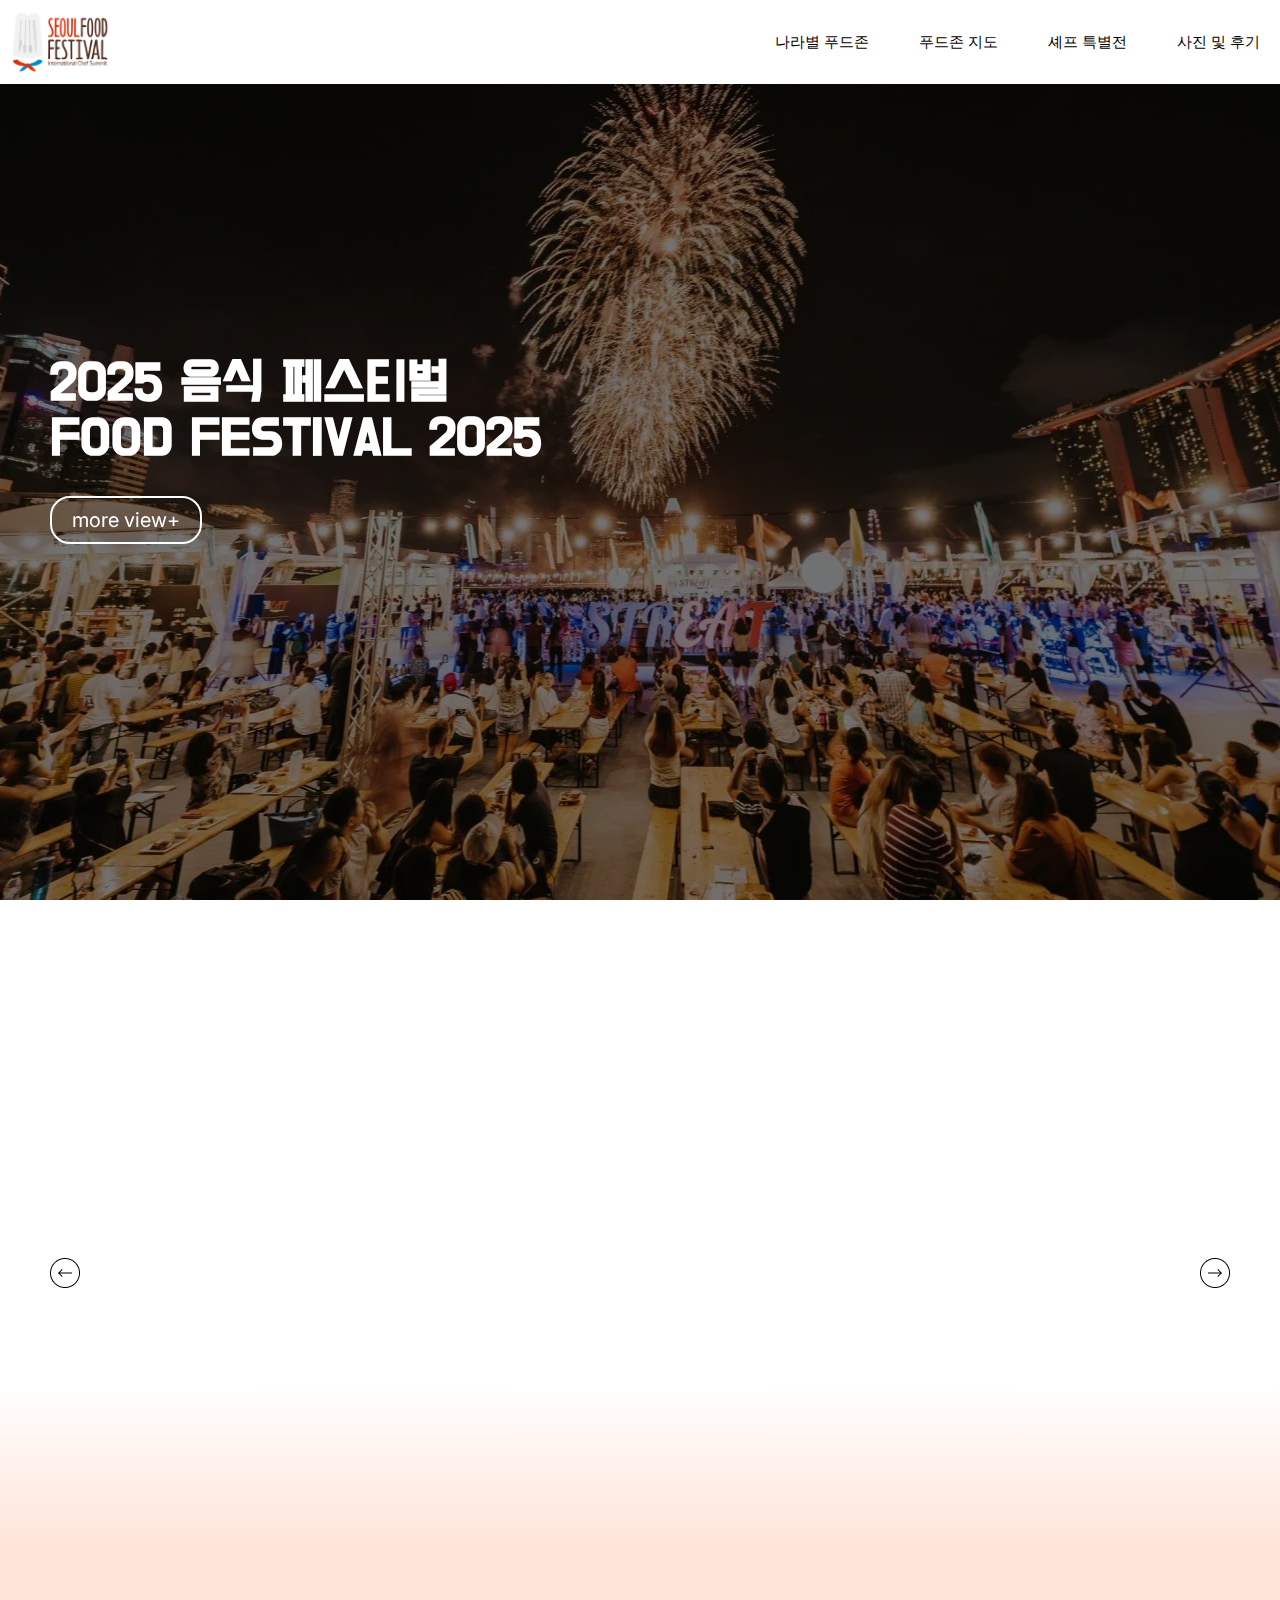
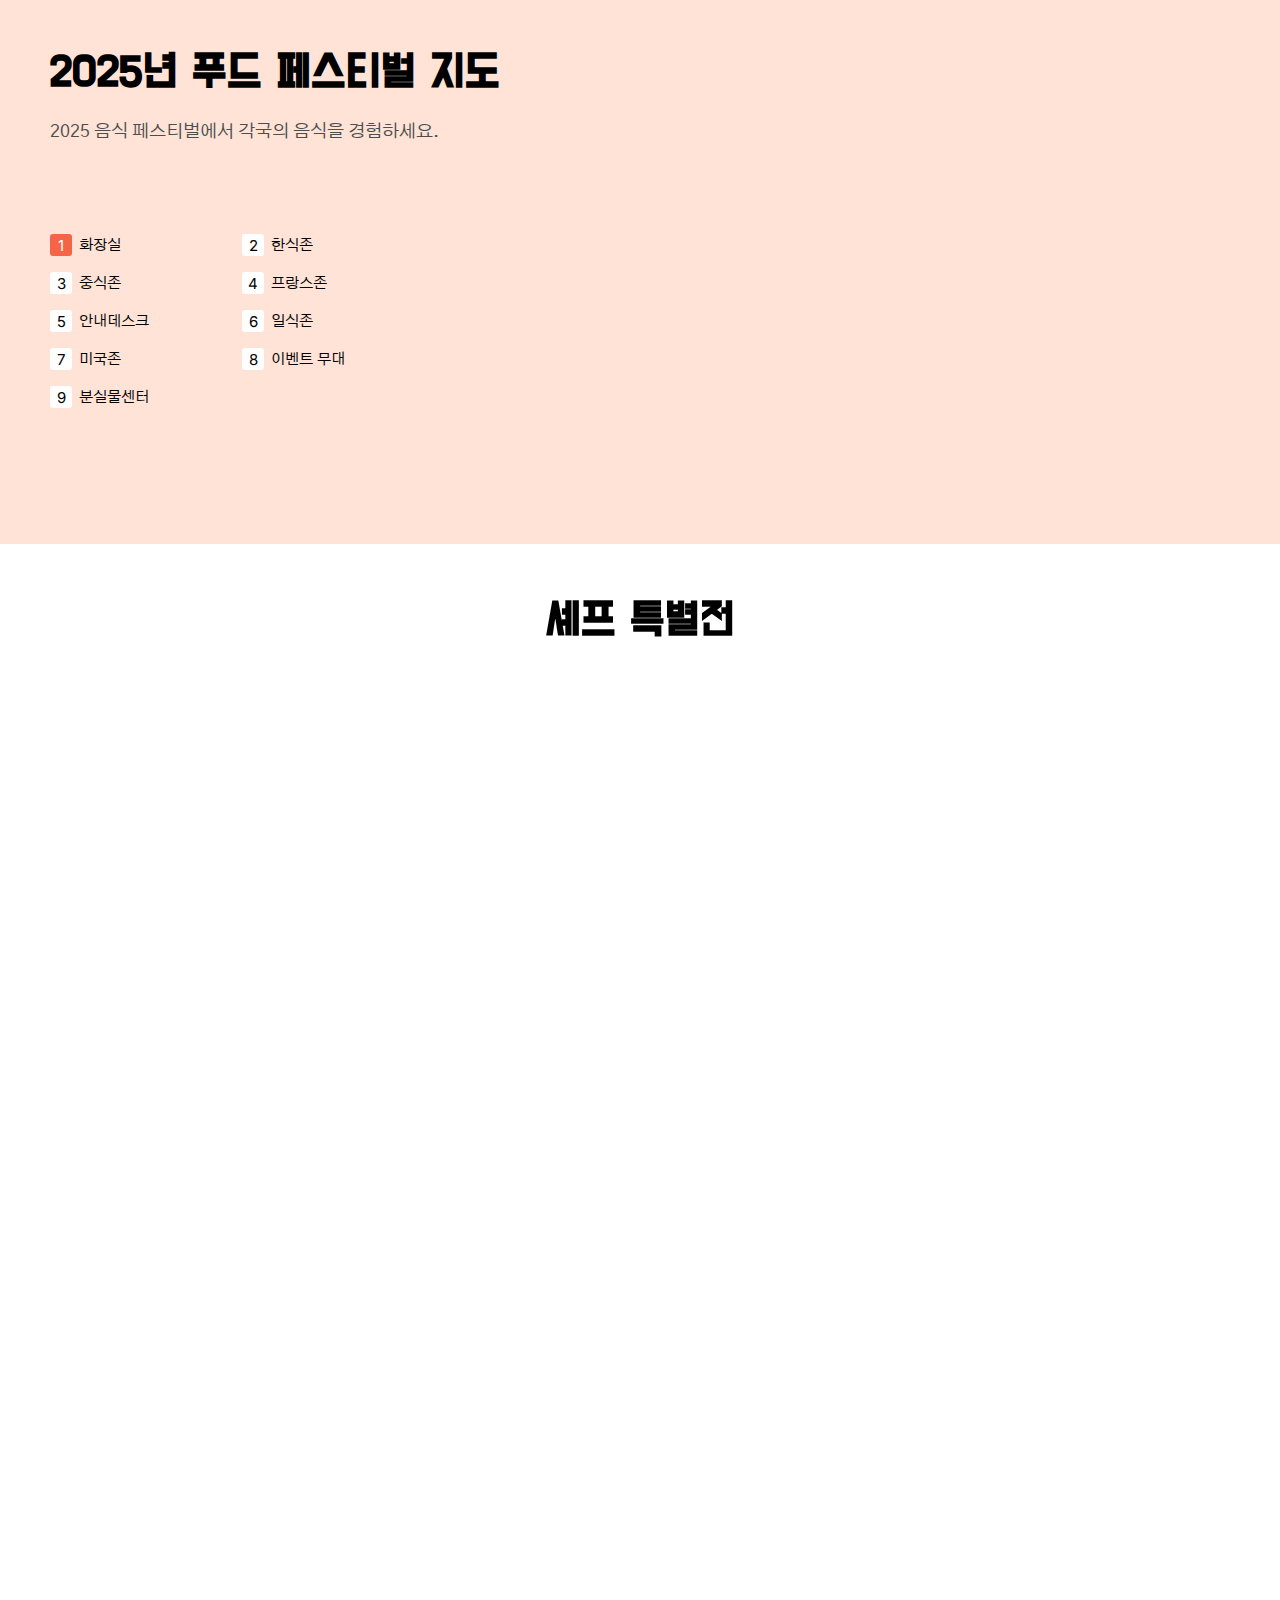
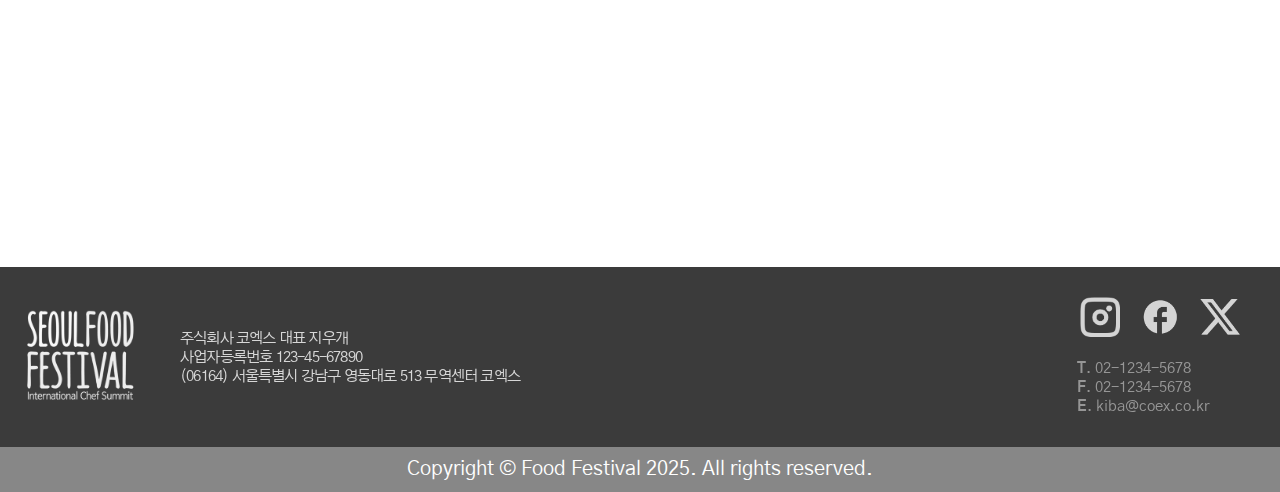
<file: index.html>
<!DOCTYPE html>
<html lang="en">

<head>
    <meta charset="UTF-8">
    <meta name="viewport" content="width=device-width, initial-scale=1.0">
    <title>2025 FOOD FESTIVAL</title>
    <link rel="stylesheet" href="./css/style.css">
    <link rel="stylesheet" href="https://cdn.jsdelivr.net/npm/swiper@11/swiper-bundle.min.css" />
    <link rel="stylesheet" href="https://unpkg.com/aos@next/dist/aos.css" />
    <link rel="icon" href="./img/favicon.svg" type="image/x-icon">
    <!-- SEO -->
    <meta name="description" content="푸드 페스티벌 관련 정보를 제공합니다.">
    <meta name="keywords" content="푸드 페스티벌, 음식, 행사, 맛집, 축제">
    <meta name="robots" content="index, follow">

    <!-- Open Graph (Facebook, 카카오톡) -->
    <meta property="og:title" content="푸드페스티벌 블로그">
    <meta property="og:description" content="푸드 페스티벌 관련 정보를 제공합니다.">
    <meta property="og:image" content="https://example.com/image.jpg">
    <meta property="og:url" content="https://example.com/food-festival-2025">
    <meta property="og:type" content="website">

    <!-- 모바일 설정 -->
    <meta name="theme-color" content="#ffffff">
    <meta name="apple-mobile-web-app-capable" content="yes">
    <meta name="apple-mobile-web-app-status-bar-style" content="black-translucent">

    <!-- 기타 -->
    <meta name="author" content="김소연, 허채린, 장성욱, 곽재용">
    <meta http-equiv="X-UA-Compatible" content="IE=edge">

</head>

<body>
    <header>
        <div class="fixedTop"></div>
        <div class="rel">
            <h1>
                <img src="./img/head_logo.png" alt="logo">
            </h1>
            <a href="#" class="header_btn">
                <span></span>
                <span></span>
                <span></span>
            </a>
            <ul class="nav_list">
                <li>
                    <a href="#">나라별 푸드존</a>
                </li>
                <li>
                    <a href="#">푸드존 지도</a>
                </li>
                <li>
                    <a href="#">셰프 특별전</a>
                </li>
                <li>
                    <a href="#">사진 및 후기</a>
                </li>


            </ul>
        </div>
    </header>

    <section class="hero">
        <div class="rel">
            <div class="tit_Wrap">
                <h1 data-aos="fade-up">
                    <span class="hero_h1">2025 음식 페스티벌</span>
                    <br> food festival 2025
                </h1>
                <a href="#" class="hero_btn" data-aos="fade-up" data-aos-delay="100">more view+</a>
            </div>
        </div>
    </section>
    <section class="food">
        <div class="rel">
            <div class="tit_wrap" data-aos="fade-right">
                <h2>
                    5개국 음식 체험존
                </h2>
                <span class="bar"></span>
                <p>2025음식페스티벌에서 <br>
                    각국의 음식을 경험하세요.</p>
            </div>

            <div class="card_wrap" data-aos="fade-up">
                <div class="swiper card-slider">
                    <div class="swiper-wrapper">
                        <div class="swiper-slide ">
                            <a href="#">
                                <p class="card_tit">
                                    한 국
                                </p>
                                <div class=" img_wrap"> <img src="./img/food_wrap_bibimbob.png" alt="food"
                                        class="b_shadow">
                                </div>

                                <p class="menu">비빔밥</p>
                                <p class="menu">떡볶이</p>
                                <p class="menu">불고기</p>
                            </a>
                        </div>
                        <div class="swiper-slide ">
                            <a href="#">
                                <p class="card_tit">
                                    일 본
                                </p>
                                <div class=" img_wrap"> <img src="./img/food_wrap_sushi.png" alt="food"
                                        class="b_shadow">
                                </div>

                                <p class="menu">초밥</p>
                                <p class="menu">우동</p>
                                <p class="menu">돈카츠</p>
                            </a>
                        </div>
                        <div class="swiper-slide ">
                            <a href="#">
                                <p class="card_tit">
                                    중 국
                                </p>
                                <div class=" img_wrap"> <img src="./img/food_wrap_mafa.png" alt="food" class="b_shadow">
                                </div>

                                <p class="menu">마파두부</p>
                                <p class="menu">팔보채</p>
                                <p class="menu">불도장</p>
                            </a>
                        </div>
                        <div class="swiper-slide ">
                            <a href="#">
                                <p class="card_tit">
                                    미 국
                                </p>
                                <div class=" img_wrap"> <img src="./img/food_wrap_hamburger.png" alt="food"
                                        class="b_shadow">
                                </div>

                                <p class="menu">텍사스바베큐</p>
                                <p class="menu">햄버거</p>
                                <p class="menu">크로피시보일</p>
                            </a>
                        </div>
                        <div class="swiper-slide ">
                            <a href="#">
                                <p class="card_tit">
                                    프 랑 스
                                </p>
                                <div class=" img_wrap"> <img src="./img/food_wrap_sandwitch.png" alt="food"
                                        class="b_shadow">
                                </div>

                                <p class="menu">에스카르고</p>
                                <p class="menu">코코뱅</p>
                                <p class="menu">푸아그라</p>
                            </a>
                        </div>
                        <div class="swiper-slide ">
                            <a href="#">
                                <p class="card_tit">
                                    한 국
                                </p>
                                <div class=" img_wrap"> <img src="./img/food_wrap_bibimbob.png" alt="food"
                                        class="b_shadow">
                                </div>

                                <p class="menu">비빔밥</p>
                                <p class="menu">떡볶이</p>
                                <p class="menu">불고기</p>
                            </a>
                        </div>
                        <div class="swiper-slide ">
                            <a href="#">
                                <p class="card_tit">
                                    일 본
                                </p>
                                <div class=" img_wrap"> <img src="./img/food_wrap_sushi.png" alt="food"
                                        class="b_shadow">
                                </div>

                                <p class="menu">초밥</p>
                                <p class="menu">우동</p>
                                <p class="menu">돈카츠</p>
                            </a>
                        </div>
                        <div class="swiper-slide ">
                            <a href="#">
                                <p class="card_tit">
                                    중 국
                                </p>
                                <div class=" img_wrap"> <img src="./img/food_wrap_mafa.png" alt="food" class="b_shadow">
                                </div>

                                <p class="menu">마파두부</p>
                                <p class="menu">팔보채</p>
                                <p class="menu">불도장</p>
                            </a>
                        </div>
                        <div class="swiper-slide ">
                            <a href="#">
                                <p class="card_tit">
                                    미 국
                                </p>
                                <div class=" img_wrap"> <img src="./img/food_wrap_hamburger.png" alt="food"
                                        class="b_shadow">
                                </div>

                                <p class="menu">텍사스바베큐</p>
                                <p class="menu">햄버거</p>
                                <p class="menu">크로피시보일</p>
                            </a>
                        </div>
                        <div class="swiper-slide ">
                            <a href="#">
                                <p class="card_tit">
                                    프 랑 스
                                </p>
                                <div class=" img_wrap"> <img src="./img/food_wrap_sandwitch.png" alt="food"
                                        class="b_shadow">
                                </div>

                                <p class="menu">에스카르고</p>
                                <p class="menu">코코뱅</p>
                                <p class="menu">푸아그라</p>
                            </a>
                        </div>
                    </div>

                </div>

            </div>
            <div class="arr_wrap">
                <div class="prev arrow"></div>
                <div class="next arrow"></div>
            </div>
        </div>
    </section>
    <section class="map_wrap">
        <div class="rel">
            <div class="content_wrap">
                <div class="txt_wrap">
                    <h2>2025년 푸드 페스티벌 지도</h2>
                    <p>2025 음식 페스티벌에서 각국의 음식을 경험하세요.</p>
                </div>
                <div class="zone_wrap">
                    <ul class="zone_list">
                        <li class="current_location">
                            <a href="#">
                                <div class="num_box">
                                    1
                                </div>
                                <p>화장실</p>
                            </a>
                        </li>
                        <li class="korea_zone">
                            <a href="#">
                                <div class="num_box">
                                    2
                                </div>
                                <p>한식존</p>
                            </a>
                        </li>
                        <li class="china_zone">
                            <a href="#">
                                <div class="num_box">
                                    3
                                </div>
                                <p>중식존</p>
                            </a>
                        </li>
                        <li class="france_zone">
                            <a href="#">
                                <div class="num_box">
                                    4
                                </div>
                                <p>프랑스존</p>
                            </a>
                        </li>
                        <li class="guide_desk">
                            <a href="#">
                                <div class="num_box">
                                    5
                                </div>
                                <p>안내데스크</p>
                            </a>
                        </li>
                        <li class="japan_zone">
                            <a href="#">
                                <div class="num_box">
                                    6
                                </div>
                                <p>일식존</p>
                            </a>
                        </li>
                        <li class="usa_zone">
                            <a href="#">
                                <div class="num_box">
                                    7
                                </div>
                                <p>미국존</p>
                            </a>
                        </li>
                        <li class="event_zone">
                            <a href="#">
                                <div class="num_box">
                                    8
                                </div>
                                <p>이벤트 무대</p>
                            </a>
                        </li>
                        <li class="lost_center">
                            <a href="#">
                                <div class="num_box">
                                    9
                                </div>
                                <p>분실물센터</p>
                            </a>
                        </li>
                    </ul>
                </div>
            </div>
            <div class="road_wrap"  data-aos="fade-up">

                <ul class="location_wrap">
                    <li>
                        <div class="num">1</div>
                        <p>한식존</p>
                    </li>
                    <li>
                        <div class="num">2</div>
                        <p>중식존</p>
                    </li>
                    <li>
                        <div class="num">3</div>
                        <p>프랑스존</p>
                    </li>
                    <li>
                        <div class="num">4</div>
                        <p>안내데스크</p>
                    </li>
                    <li>
                        <div class="num">5</div>
                        <p>일식존</p>
                    </li>
                    <li>
                        <div class="num">6</div>
                        <p>미국존</p>
                    </li>
                    <li>
                        <div class="num">7</div>
                        <p>이벤트 무대</p>
                    </li>
                    <li>
                        <div class="num">8</div>
                        <p>분실물센터</p>
                    </li>
                    <li>
                        <div class="num">9</div>
                        <p>화장실</p>
                    </li>
                </ul>
                <img src="./img/map_wrap_road.png" alt="img" class="deco  road">
                <img src="./img/map_wrap_tree.png" class="deco  tree1" alt="img">
                <img src="./img/map_wrap_tree.png" class="deco  tree2" alt="img">
                <img src="./img/map_wrap_tree.png" class="deco  tree3" alt="img">
                <img src="./img/map_wrap_person.png" alt="img" class="deco  person">
            </div>
        </div>

    </section>
    <section class="chef">
        <div class="rel">
            <div class="tit_wrap">
                <h2>
                    셰프 특별전
                </h2>

            </div>

            <ul class="chef_list">
                <li data-aos="fade-up">
                    <div class="img_wrap">
                        <img src="./img/chef_wrap_make.png" alt="img">
                    </div>
                    <div class="txt_wrap">
                        <h2>마케나 마폰다</h2>
                        <p class="time">
                            12:30 ~ 14:00
                        </p>
                        <p class="time2">
                            시간: 오전 10:30부터 12시까지
                        </p>
                        <p class="ex">남아공 출신의 세계적인 셰프 마케나 마폰다(Makena Mafonda)가 선보이는 색다른 보보티(Bobotie)와 아말라 (Amarula) 무스
                            디저트. 특별한 미식 여행에 여러분을 초대합니다.</p>
                    </div>
                    <a href="#" class="chef_btn">예약하기</a>
                </li>

                <li data-aos="fade-up" data-aos-delay="100">
                    <div class="img_wrap">
                        <img src="./img/chef_wrap_lucy.png" alt="img">
                    </div>
                    <div class="txt_wrap">
                        <h2>루시안 바렐라</h2>
                        <p class="time">
                            14:00 ~ 15:30
                        </p>
                        <p class="time2">
                            시간: 오후 1시부터 2:30까지
                        </p>
                        <p class="ex">베트남 출신의 창의적인 셰프 루카스 수리야(Lucas Surya)가 선보이는 분짜(Bun Cha)와 코코넛 판당 푸딩(Coconut Pandan
                            Pudding). 풍미 가득한 동남아 미식의 세계로.</p>
                    </div>
                    <a href="#" class="chef_btn">예약하기</a>


                </li>
                <li data-aos="fade-up" data-aos-delay="200">
                    <div class="img_wrap">
                        <img src="./img/chef_wrap_matheo.png" alt="img">
                    </div>
                    <div class="txt_wrap">
                        <h2>마테오 코르보</h2>
                        <p class="time">
                            15:30 ~ 17:00
                        </p>
                        <p class="time2">
                            시간: 오후 3:30부터 5시까지
                        </p>
                        <p class="ex">미국 출신의 창의적인 셰프 에단 윌슨(Ethan Wilson)이 선보이는 스모크드 바비큐 립 (Smoked BBQ Ribs)과 피칸 파이(Pecan
                            Pie) 디저트. 풍성한 아메리칸 미식의 세계로.</p>
                    </div>
                    <a href="#" class="chef_btn">예약하기</a>


                </li>
                <li data-aos="fade-up" data-aos-delay="300">
                    <div class="img_wrap">
                        <img src="./img/chef_wrap_celma.png" alt="img">
                    </div>
                    <div class="txt_wrap">
                        <h2>셀마 피오라</h2>
                        <p class="time">
                            18:00 ~ 19:30
                        </p>
                        <p class="time2">
                            시간: 오후 6시부터 7:30까지
                        </p>
                        <p class="ex">멕시코 출신의 혁신적인 셰프 아멜리아 로페즈(Amelia López)가 선보이는 치레논 아사도(Chileno Asado)와 돌체 데 레
                            체(Dulce de Leche) 무스. 열정 가득한 라틴 미식 세계로.</p>
                    </div>
                    <a href="#" class="chef_btn">예약하기</a>


                </li>
            </ul>

        </div>
    </section>


    <section class="sns_wrap " data-aos="fade-up" data-aos-delay="200">
        <div class="rel">
            <div class="txt_wrap" data-aos="fade-up">
                <h2>SNS 사진 및 후기</h2>
                <p>행사를 다녀가신 분들의 생생한 후기를 확인하세요</p>
            </div>
            <div class="sns-slider-wrap">
                <div class="sns_wrap swiper sns-slider">
                    <div class="swiper-wrapper">
                        <div class="swiper-slide friends_wrap">
                            <a href="#" class="hashtag_wrap">
                                <p class="hashtag1">#친구</p>
                                <p class="hashtag2">#FRIENDS</p>
                            </a>
                        </div>
                        <div class="swiper-slide family_wrap">
                            <a href="#" class="hashtag_wrap">
                                <p class="hashtag1">#가족</p>
                                <p class="hashtag2">#FAMILY</p>
                            </a>
                        </div>
                        <div class="swiper-slide foodfestival_wrap">
                            <a href="#" class="hashtag_wrap">
                                <p class="hashtag1">#행사장</p>
                                <p class="hashtag2">#FOODFESTIVAL</p>
                            </a>
                        </div>
                        <div class="swiper-slide chef_wrap">
                            <a href="#" class="hashtag_wrap">
                                <p class="hashtag1">#요리사</p>
                                <p class="hashtag2">#CHEF</p>
                            </a>
                        </div>
                        <div class="swiper-slide food_wrap">
                            <a href="#" class="hashtag_wrap">
                                <p class="hashtag1">#음식</p>
                                <p class="hashtag2">#FOOD</p>
                            </a>
                        </div>
                        <div class="swiper-slide event_wrap">
                            <a href="#" class="hashtag_wrap">
                                <p class="hashtag1">#이벤트</p>
                                <p class="hashtag2">#EVENT</p>
                            </a>
                        </div>
                    </div>
                    <!-- 네비게이션 버튼 -->
                </div>
            </div>
            <div class="swiper-button-next"></div>
            <div class="swiper-button-prev"></div>
        </div>

    </section>
    <footer>
        <div class="rel">
            <h3><img src="./img/footerlogo.png" alt="logo"></h3>
            <p class="phone">
                <span>T</span>. 02-1234-5678 <br>
                <span>F</span>. 02-1234-5678 <br>
                <span>E</span>. kiba@coex.co.kr
            </p>
            <p class="address">
                주식회사 코엑스 대표 지우개 <br>
                사업자등록번호 123-45-67890 <br>
                (06164) 서울특별시 강남구 영동대로 513 무역센터 코엑스
            </p>
            <div class="footerimg">
                <a href="#"><img src="./img/footerinsta.png" alt=""></a>
                <a href="#"><img src="./img/footerfacebook.png" alt=""></a>
                <a href="#"><img src="./img/footerX.png" alt=""></a>
            </div>
        </div>
        <p class="copy">
            Copyright © Food Festival 2025. All rights reserved.
        </p>
    </footer>



    <script src="https://cdnjs.cloudflare.com/ajax/libs/jquery/3.7.1/jquery.min.js"></script>
    <script src="https://cdnjs.cloudflare.com/ajax/libs/gsap/3.12.5/gsap.min.js"></script>
    <script src="https://unpkg.com/aos@next/dist/aos.js"></script>
    <script src="https://cdn.jsdelivr.net/npm/swiper@11/swiper-bundle.min.js"></script>
    <script src="js/script.js"></script>

</body>

</html>
</file>
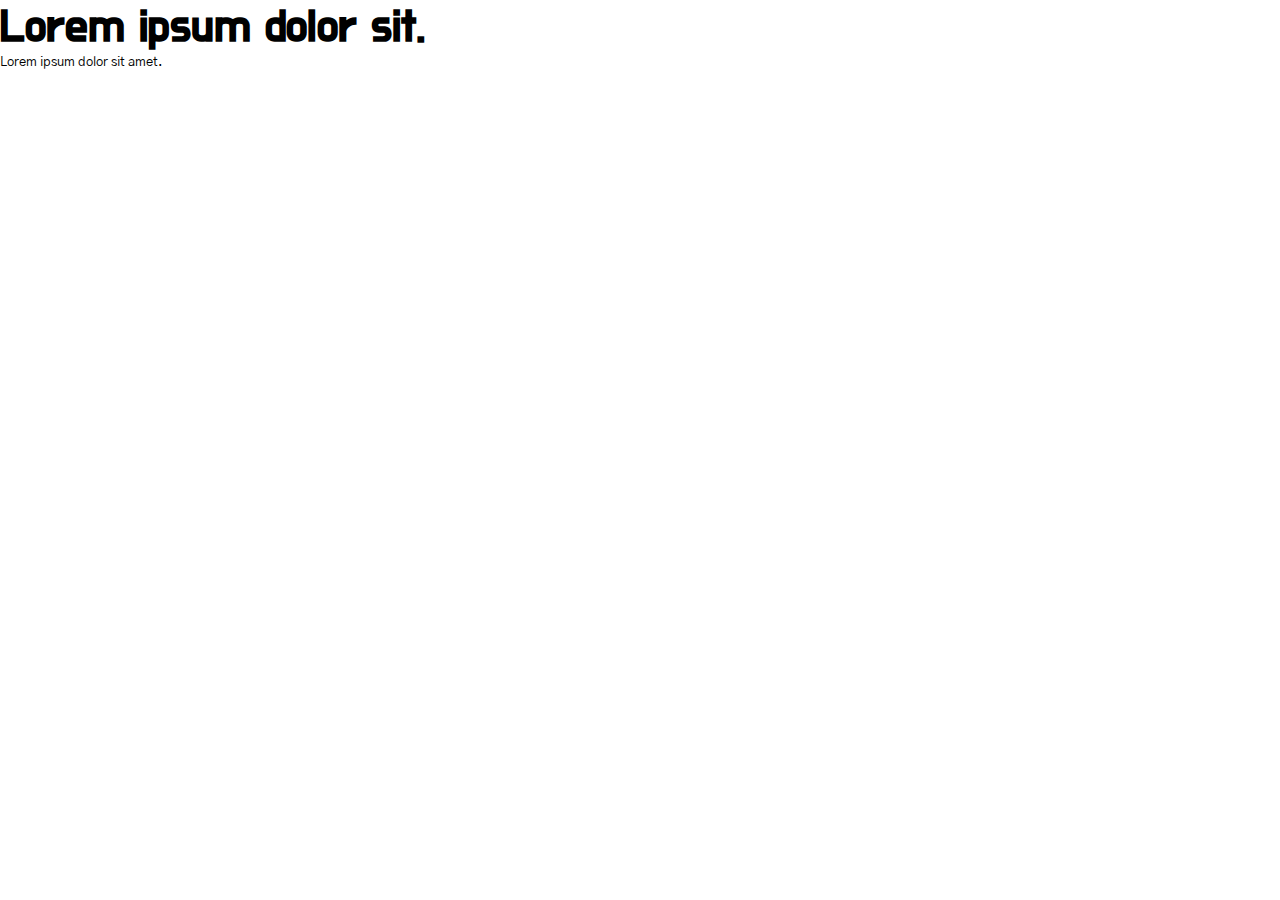
<file: common.html>
<!DOCTYPE html>
<html lang="en">
<head>
    <meta charset="UTF-8">
    <meta name="viewport" content="width=device-width, initial-scale=1.0">
    <title>Document</title>
    <link rel="stylesheet" href="./css/style.css">
</head>
<body>
    <h1>Lorem ipsum dolor sit.</h1>
    <p>Lorem ipsum dolor sit amet.</p>
</body>
</html>
</file>
<file: css/style.css>
@import url(reset.css);
@import url(layout.css);
@import url(media.css);
/* @import url(header.css); */
</file>
